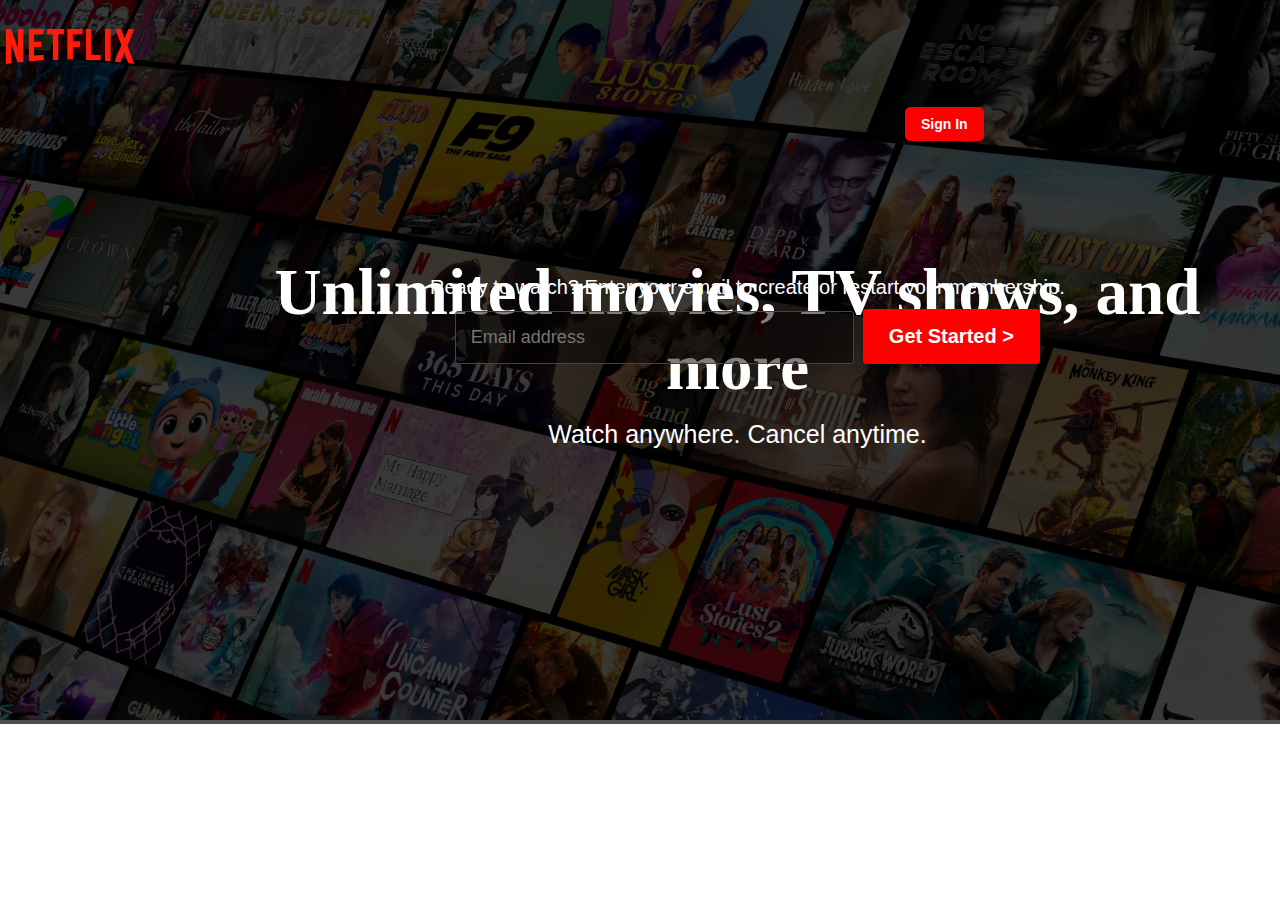
<file: Assignment-01/index.html>
<!DOCTYPE html>
<html>
<head>
	<meta charset="utf-8">
	<meta name="viewport" content="width=device-width, initial-scale=1">
	<title>Netflix</title>
	<link rel="stylesheet" type="text/css" href="style.css">
</head>
<body>
	<header class="header-section">
		<img src="img/b3.jpg" alt="banner" width="100%">
		<div class="header-container">
			<div class="header-top">
					<div class="logo">
						<img src="img/Netflix-logo.png" alt="logo">
						
					</div>
					<div class="btn">
						<button><a href=""><b>Sign In</b></a></button>
					</div>
					<div class="clearfix"></div>
			</div>
			<div class="header-middle">
				<div class="title">
					<h1>
						Unlimited movies, TV shows, and more
					</h1>
					<p>Watch anywhere. Cancel anytime.</p>
				</div>
				<div class="email">
					<p>Ready to watch? Enter your email to create or restart your membership.</p>
					<input type="text" name="Email address" placeholder="Email address">
					<button><a href=""><b>Get Started ></b></a>
					</button>
				</div>
				
			</div>
			
			</div>
		</div>
		
	</header>

</body>
</html>
</file>
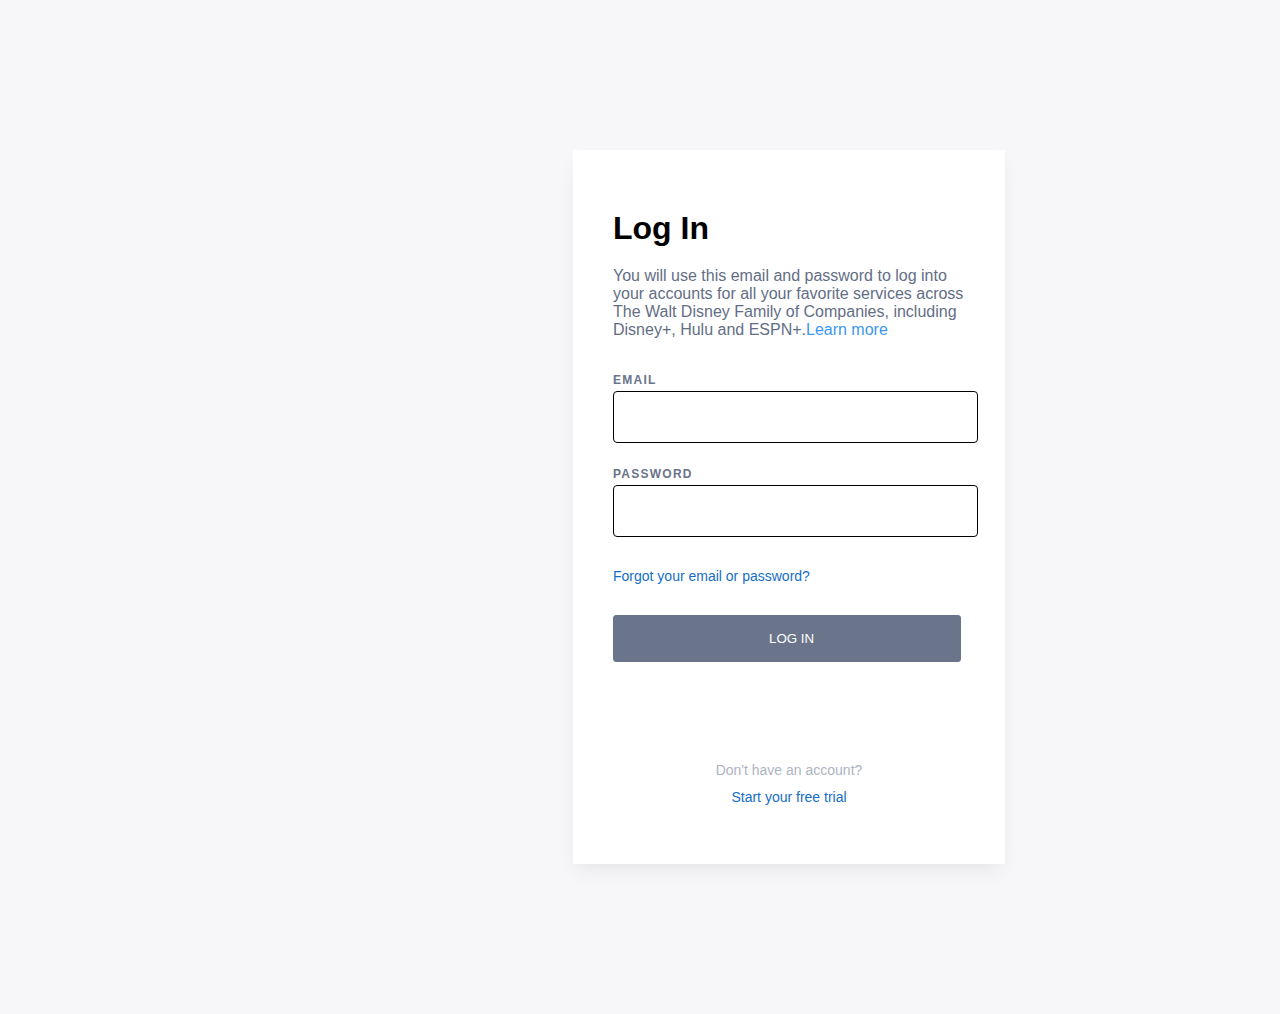
<file: Task-02/INDEX.html>
<!DOCTYPE html>
<html lang="en">
<head>
    <meta charset="UTF-8">
    <meta name="viewport" content="width=device-width, initial-scale=1.0">
    <title>Hulu</title>
    <link rel="stylesheet" href="style.css">
</head>
<body>
    <section class="box">
        <div class="box-content">
            <div class="headline">
                <h1>Log In</h1>
                <p>You will use this email and password to log into your accounts for all your favorite services across The Walt Disney Family of Companies, including Disney+, Hulu and ESPN+.<a href="">Learn more</a></p>
            </div>
            <div class="info">
                <p>EMAIL</p>
                <input type="text" name="Email">
                <p>PASSWORD</p>
                <input type="text" name="password">
            </div>
            <div class="ask">
                <a href="">Forgot your email or password?</a>
            <div class="submit">
                <button>LOG IN</button>
            </div>
            </div>
            <div class="footer">
                <p>Don't have an account?</p>
                <a href="">Start your free trial</a>
    
            </div>
        </div>
    </section>
</body>
</html>
</file>
<file: Assignment-01/style.css>
*{
	margin: 0;
	padding: 0;
}
.clearfix{
	clear: both;
	overflow: hidden;
}
.header-section{
	position: relative;
	background-color: rgba(0, 0, 0, 0.7);
	left: 0px;
	top: 0px;
} 
.header-section img{
	position: relative;
	z-index: -1;
}
.header-container{
	width: 1270px;
	margin: 0 auto;
}
.header-top{
	position: absolute;
	top:10px;
	z-index: 1;
}
.logo{
	float: left;
	width: 200px;
}
.logo img{
	width: 130px;

}
/*.header-top ul li h1{
	font-size: 40px;
}*/
.btn{
	float: left;
	width: 200px;
	margin-left: 900px;
	margin-top: 20px;
/*	border: 1px solid red;*/
}
.btn button{
	padding: 8px 15px;
	background-color: red;
	border: 1px solid red;
	border-radius: 5px;
	font-size: 14px;
	font-family: sans-serif;
}
.btn button a{
	text-decoration: none;
	color: #fff;
}
.btn button:hover{
	background-color: #C11119;
	border: 1px solid #C11119;
}
	
.title{
	position: absolute;
	top: 255px;
	left: 195px;
	color: #fff;
}
.title h1{
	font-size: 65px;
	text-align: center;
}
.title p{
	text-align: center;
	font-size: 25px;
	margin-top: 15px;
	font-family: sans-serif;
}
.email{
	position: absolute;
	bottom: 360px;
	left: 430px;
	color: #fff;
	text-align: center;
}
.email p{
	font-size: 20px;
	margin-bottom: 10px;
	font-family: sans-serif;
}
.email input{
	padding: 15px 150px 15px 15px;
	background-color: rgba(0, 0, 0, 0.5);
	color: #fff ;
	border: 0.5px solid #4c442e;
	border-radius: 3px;
	font-size: 18px;
}
.email button{
	background-color: red;
	border: 1px solid red;
	border-radius: 3px;
	padding: 15px 25px;
	margin-left: 5px;
	font-size: 20px;
	font-family: sans-serif;
}
.email button a{
	text-decoration: none;
	color: #fff;
}
.email button:hover{
	background-color: #C11119;
	border: 1px solid #C11119;
}
</file>
<file: Task-02/style.css>
*{
    margin: 0;
    padding: 0;
    font-family: Graphik,Arial,Helvetica,sans-serif;
}
body{
    background-color: #F7F7F9;
}
.box{
    width: 432px;
    background-color: #fff;
    margin: 150px 573px;
    box-shadow: 0px 10px 20px -5px rgba(0,0,0,0.08);
}
.box-content{
    padding: 40px 40px 48px 40px;
}
.headline{
    padding-top: 20px;
}
.headline h1{
    padding-bottom: 20px;
}
.headline p{
    color: #636E85;
    /* padding-bottom: 40px; */
}
.headline p a{
    text-decoration: none;
    color: #3C97F0;
}
.info{
    padding-top: 10px;
}
.info p{
    padding-bottom: 5px;
    padding-top: 25px;
    color: #6A748A;
    display: block;
    font-size: 12px;
    line-height: 12px;
    letter-spacing: 1.25px;
    font-weight: bold;
}
.info input{
    padding: 15px 146px 20px 40px;
    border-radius: 4px;
    border: 1px solid black;
}
.ask{
    padding-top: 30px;
}
.ask a{
    text-decoration: none;
    color: #156ec6 ;
    font-size: 14px; 
}
.submit{
    padding-top: 30px;
}
.submit button{
    padding: 15px 146px 15px 155px;
    background-color: #6A748A;
    border: 1px solid  #6A748A;
    border-radius: 3px;
    color: #fff;
}
.footer{
    padding-top:100px ;
    text-align: center;
    padding-bottom: 10px;
}
.footer P{
    color: #AEB4C1;
    padding-bottom: 10px;
    font-size: 14px;
}
.footer a{
    text-decoration: none;
    color: #156ec6;
     font-size: 14px;
}
</file>
